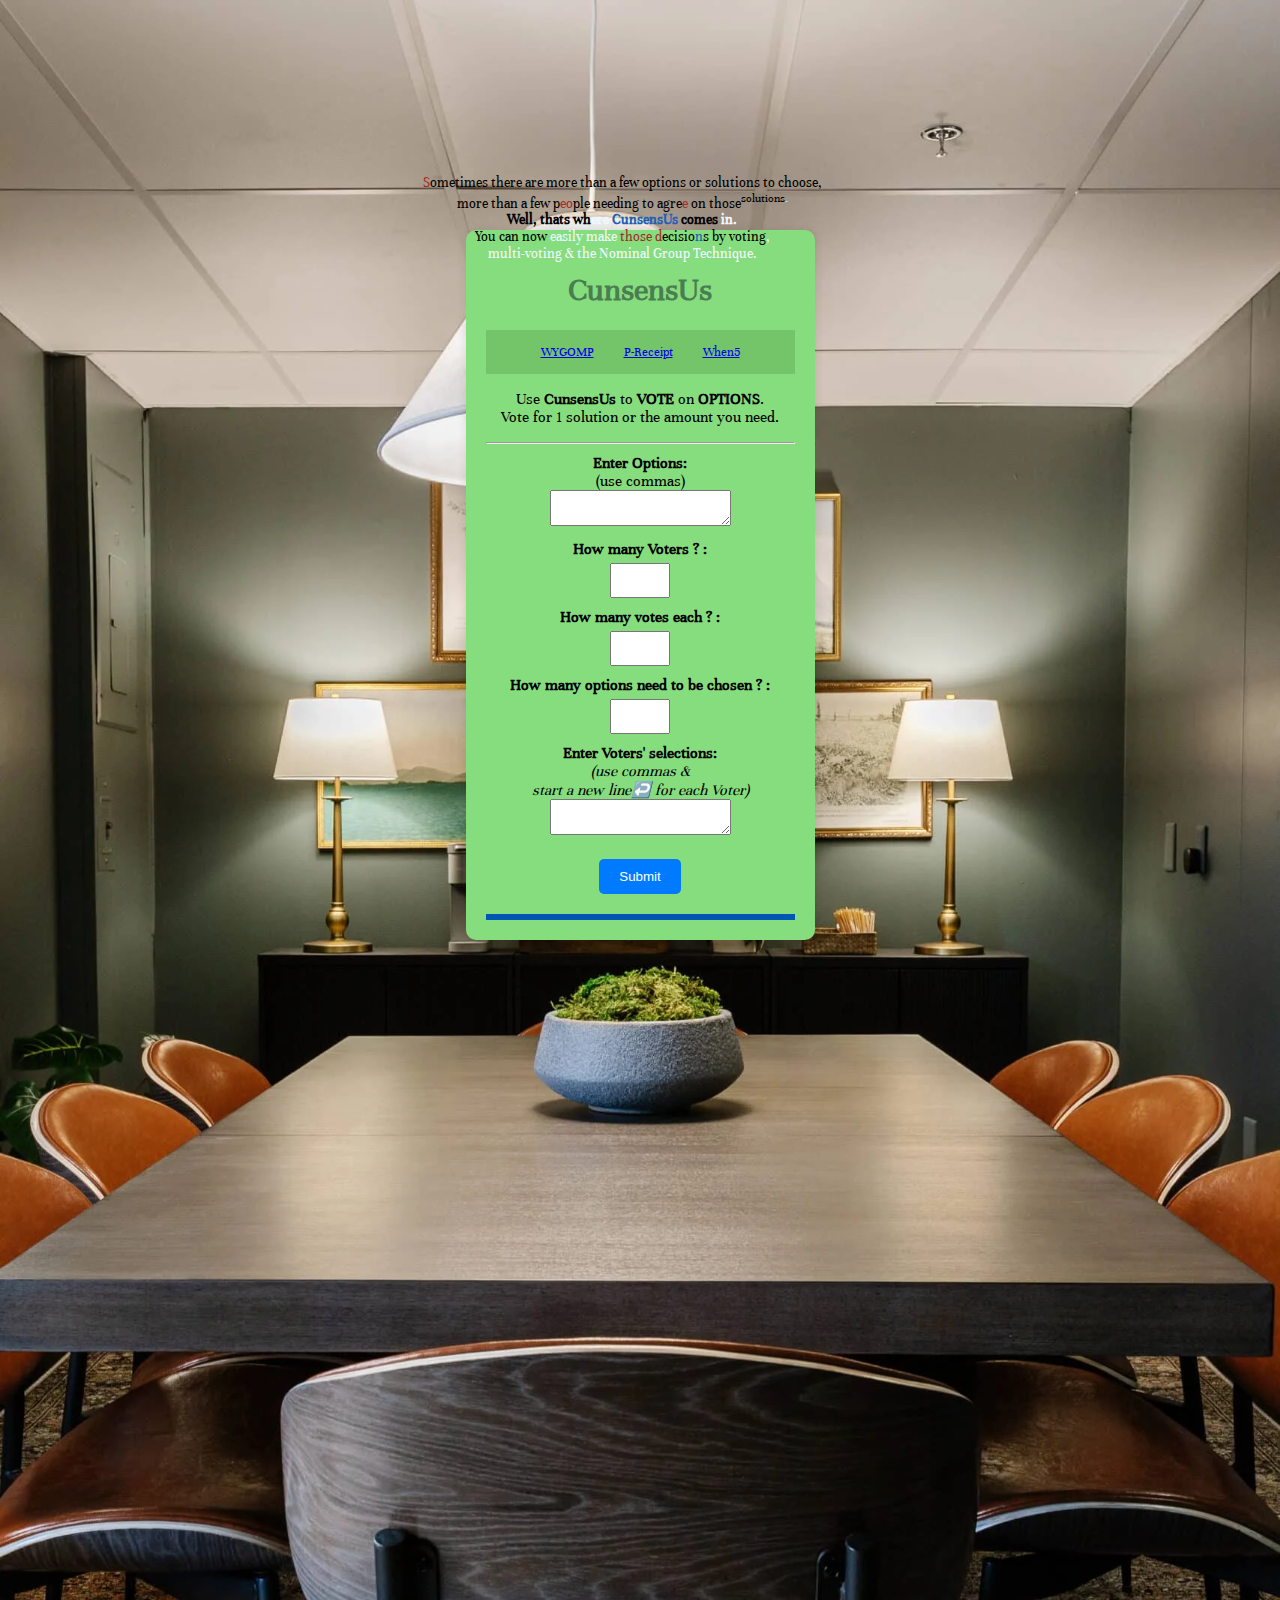
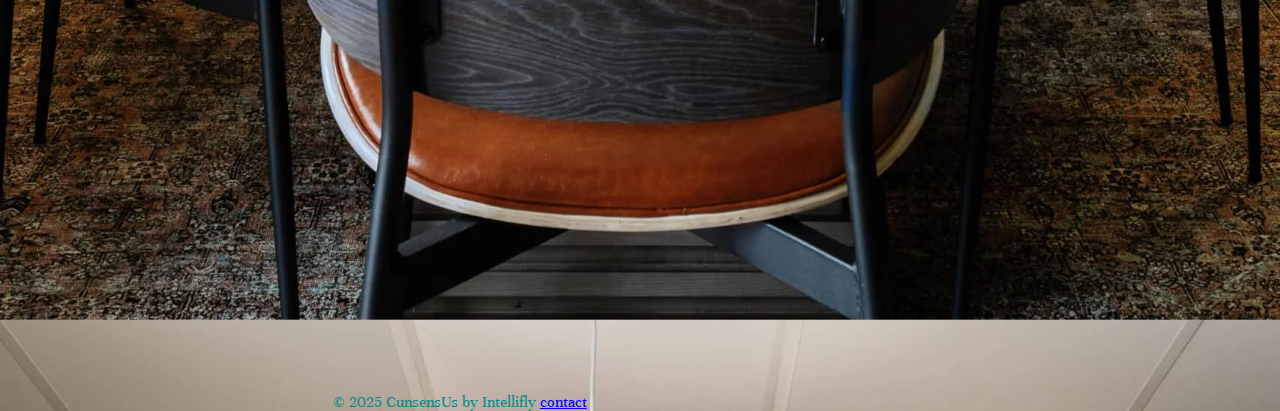
<file: index.html>
<!DOCTYPE html>
<html lang="en">
<head>
    <meta charset="UTF-8">
    <meta name="viewport" content="width=device-width, initial-scale=1.0">
    <title>CunsensUs</title>
    <link rel="stylesheet" href="cunsensus.css">
    <link rel="manifest" href="manifest.json">
    <link rel="icon" type="image/jpg" href="images/consensus.jpg">
    <link rel="service-worker" href="service-worker.js">
</head>
<body>    
    <div class="container">
        <h1 style="color: rgb(74, 126, 81);">CunsensUs</h1>
        <nav class="navbar">
            <ul>
                <li><a href="wygomp.html" target="_blank" title="link to WYGOMP⛽">WYGOMP</a></li>
                <li><a href="p-receipt.html" target="_blank" title="link to P-Receipt🧾">P-Receipt</a></li>
                <li><a href="whenfive.html" target="_blank" title="link to When5🎲">When5</a></li>
            <ul>
        </nav>
      
        <article class="horizontal-text"><span style="color: brown;">S</span>ometimes there are more than a few options or solutions to choose, <span style="color: aliceblue;"><br></span>more than a few <span style="color: aliceblue;"></span> p<span style="color: brown;">eo</span>ple needing to agre<span style="color: brown;">e</span> on those<sup>solutions<span style="color: aliceblue;">.</span></sup><br><b>Well, thats wh<span style="color: aliceblue;">ere</span><span style="color: rgb(29, 96, 184);"> CunsensUs</span> comes <span style="color: aliceblue;">in.</span></b><br>You can now <span style="color: aliceblue;">easily make</span> <span style="color: brown;">those d</span>ecisio<span style="color:rgb(29, 96, 184);">n</span>s <span style="color: brown;"></span> by <span style="color: aliceblue;"> <span style="color: black;">voting</span>,<br> multi-voting & the Nominal Group Technique.
        </article>
      
        <p>Use <b>CunsensUs</b> to <b>VOTE</b> on <b>OPTIONS</b>.<br>Vote for 1 solution or the amount you need.</p>
        <hr>
        <form id="votingForm">
            <label for="options"><b>Enter Options:</b><br>(use commas)</label>
            <textarea type="text" id="options" name="options" required></textarea>
            <br>
            <label for="numVoters"><b>How many Voters ? :</b></label>
            <input type="number" id="numVoters" name="numVoters" min="1" required>
            <br>
            <label for="votesPerVoter"><b>How many votes each ? :</b></label>
            <input type="number" id="votesPerVoter" name="votesPerVoter" min="1" required>
            <br>
            <label for="preferredOptions"><b>How many options need to be chosen ? :</b></label>
            <input type="number" id="preferredOptions" name="preferredOptions" min="1" required>
            <br>
            <label for="voterSelections"><b>Enter Voters' selections:</b><br><i>(use commas &<br>start a new line↩️ for each Voter)</i></label>
            <textarea id="voterSelections" name="voterSelections" required></textarea>
            <br>
            <button type="submit">Submit</button>
        </form>
        <div id="results"></div>
    </div>
    <div><footer style="color: rgb(6, 138, 138);">
        &copy; 2025 CunsensUs by Intellifly <a style="color:blue" href="mailto:techniquecole7@gmail.com" target="_blank ">contact</a>
    </footer>
    </div>
    <script src="cunsensus.js">
        if ('serviceWorker' in navigator) {
            window.addEventListener('load', function() {
                navigator.serviceWorker.register('/service-worker.js').then(function(registration) {
                    console.log('ServiceWorker registration successful with scope: ', registration.scope);
                }, function(error) {
                    console.log('ServiceWorker registration failed: ', error);
                });
            });
        }
    </script>
</body>
</html>
</file>
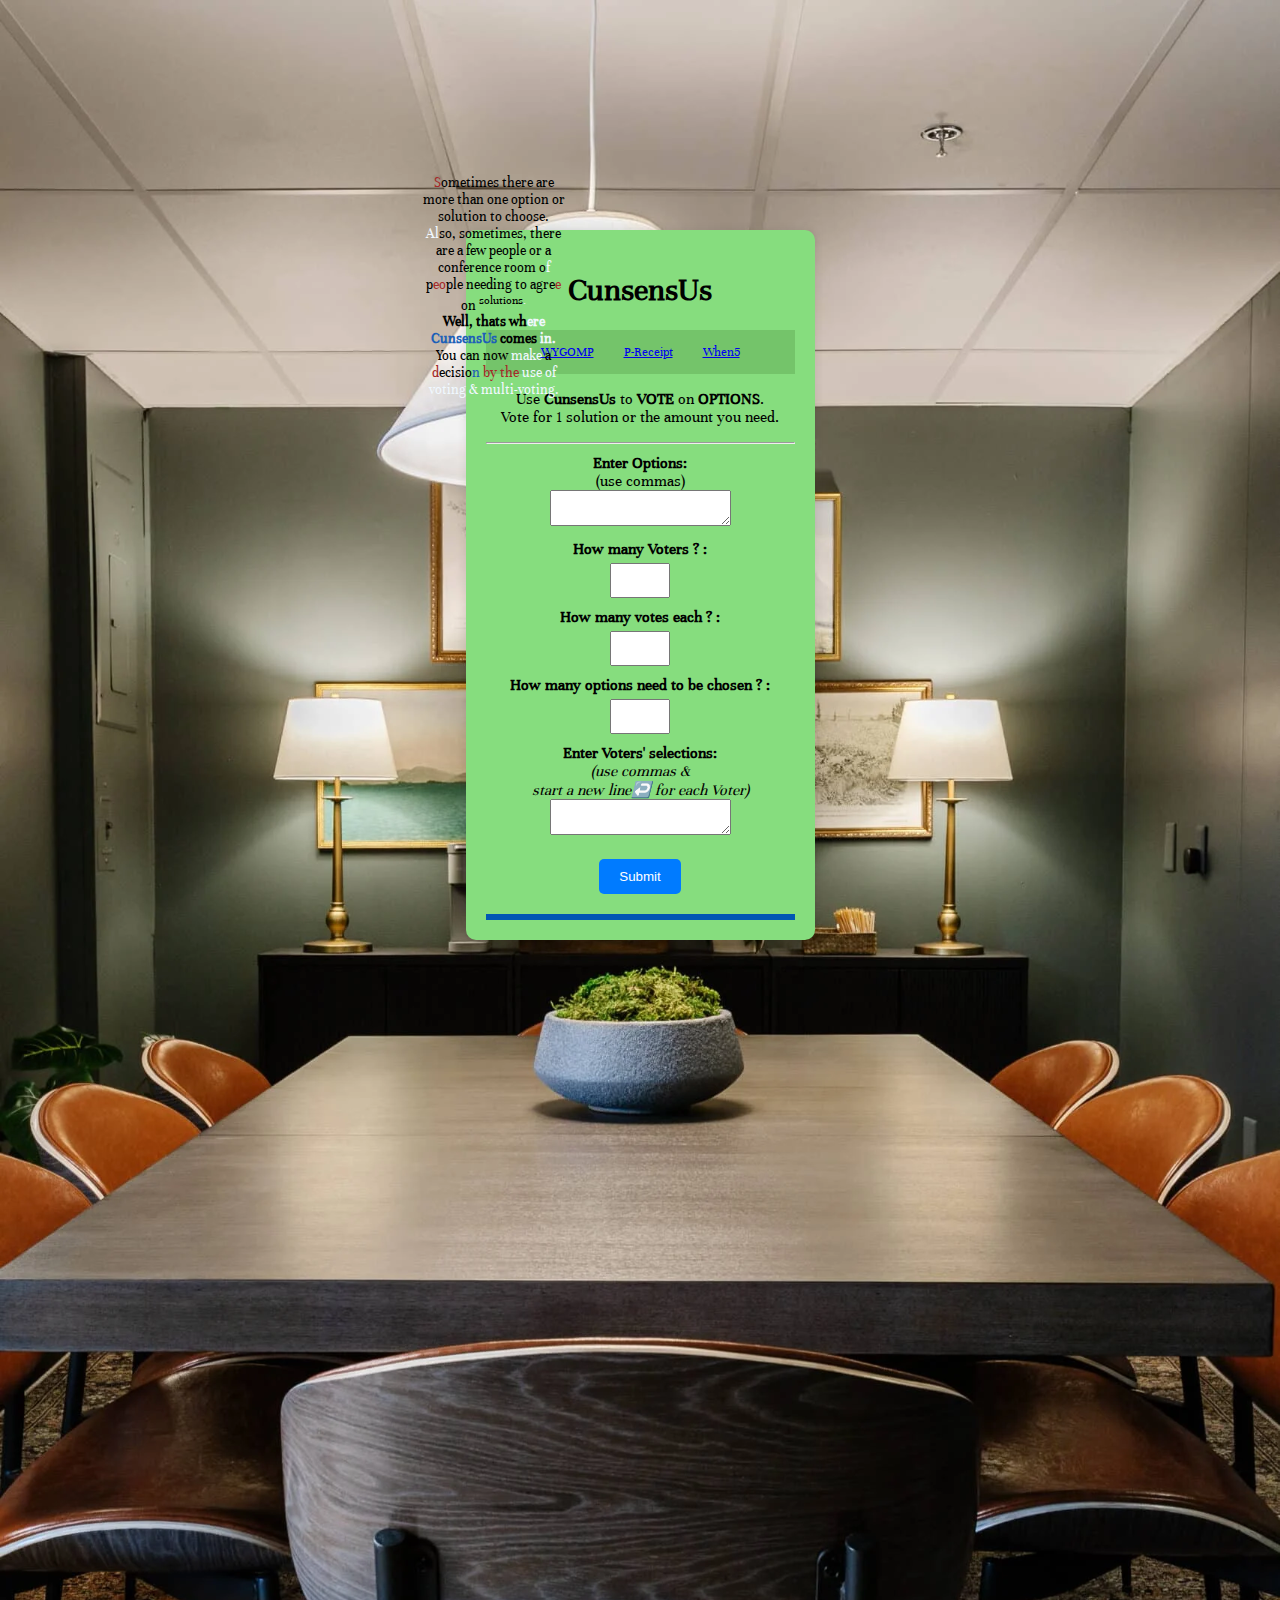
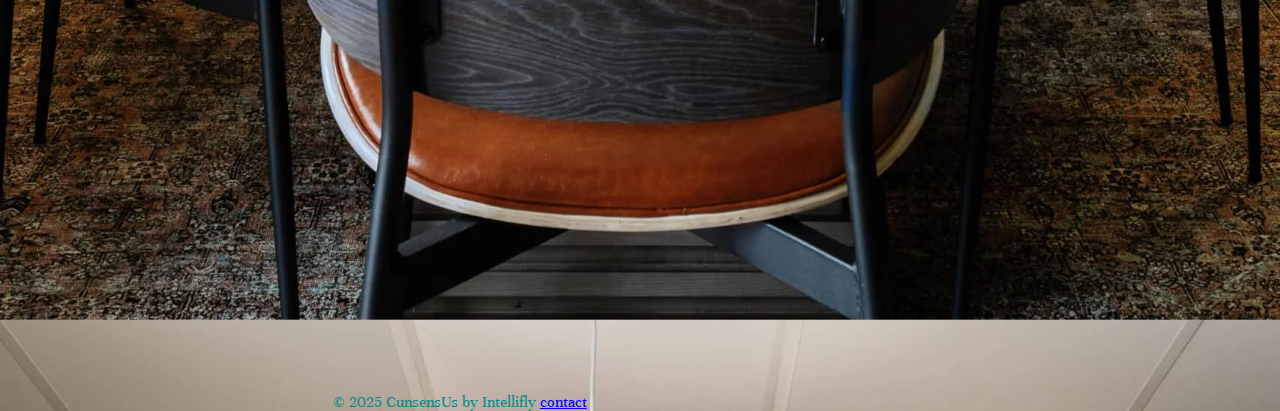
<file: cunsensus.html>
<!DOCTYPE html>
<html lang="en">
<head>
    <meta charset="UTF-8">
    <meta name="viewport" content="width=device-width, initial-scale=1.0">
    <title>CunsensUs</title>
    <link rel="stylesheet" href="cunsensus.css">
    <link rel="manifest" href="manifest.json">
    <link rel="icon" type="image/jpg" href="images/consensus.jpg">
</head>
<body>    
    <div class="container">
        <h1>CunsensUs</h1>
        <nav class="navbar">
            <ul>
                <li><a href="wygomp.html" target="_blank" title="link to WYGOMP⛽">WYGOMP</a></li>
                <li><a href="p-receipt.html" target="_blank" title="link to P-Receipt🧾">P-Receipt</a></li>
                <li><a href="whenfive.html" target="_blank" title="link to When5🎲">When5</a></li>
            <ul>
        </nav>
    <main>  
        <article><span style="color: brown;">S</span>ometimes there are<br> more than one option or<br>solution to choose.<br> <span style="color: aliceblue;">Al</span>so, sometimes, there<br> are a few people or a<br> conference room o<span style="color: aliceblue;">f</span><br> p<span style="color: brown;">eo</span>ple needing to agre<span style="color: brown;">e</span><br> on <sup>solutions<span style="color: aliceblue;">.</span></sup><br><b>Well, thats wh<span style="color: aliceblue;">ere</span><br><span style="color: rgb(29, 96, 184);">CunsensUs</span> comes <span style="color: aliceblue;">in.</span></b><br>You can now <span style="color: aliceblue;">make</span> a<br><span style="color: brown;">d</span>ecisio<span style="color:rgb(29, 96, 184);">n</span> <span style="color: brown;">by the</span> <span style="color: aliceblue;">use of<br>voting & multi-voting.
        </article>
    </main>  
        <p>Use <b>CunsensUs</b> to <b>VOTE</b> on <b>OPTIONS</b>.<br>Vote for 1 solution or the amount you need.</p>
        <hr>
        <form id="votingForm">
            <label for="options"><b>Enter Options:</b><br>(use commas)</label>
            <textarea type="text" id="options" name="options" required></textarea>
            <br>
            <label for="numVoters"><b>How many Voters ? :</b></label>
            <input type="number" id="numVoters" name="numVoters" min="1" required>
            <br>
            <label for="votesPerVoter"><b>How many votes each ? :</b></label>
            <input type="number" id="votesPerVoter" name="votesPerVoter" min="1" required>
            <br>
            <label for="preferredOptions"><b>How many options need to be chosen ? :</b></label>
            <input type="number" id="preferredOptions" name="preferredOptions" min="1" required>
            <br>
            <label for="voterSelections"><b>Enter Voters' selections:</b><br><i>(use commas &<br>start a new line↩️ for each Voter)</i></label>
            <textarea id="voterSelections" name="voterSelections" required></textarea>
            <br>
            <button type="submit">Submit</button>
        </form>
        <div id="results"></div>
    </div>
    <div><footer style="color: rgb(6, 138, 138);">
        &copy; 2025 CunsensUs by Intellifly <a style="color:blue" href="https://mailto:techniquecole7@gmail.com" target="_blank ">contact</a>
    </footer>
    </div>
    <script src="cunsensus.js">
        if ('serviceWorker' in navigator) {
            window.addEventListener('load', function() {
                navigator.serviceWorker.register('/service-worker.js').then(function(registration) {
                    console.log('ServiceWorker registration successful with scope: ', registration.scope);
                }, function(error) {
                    console.log('ServiceWorker registration failed: ', error);
                });
            });
        }
    </script>
</body>
</html>
</file>
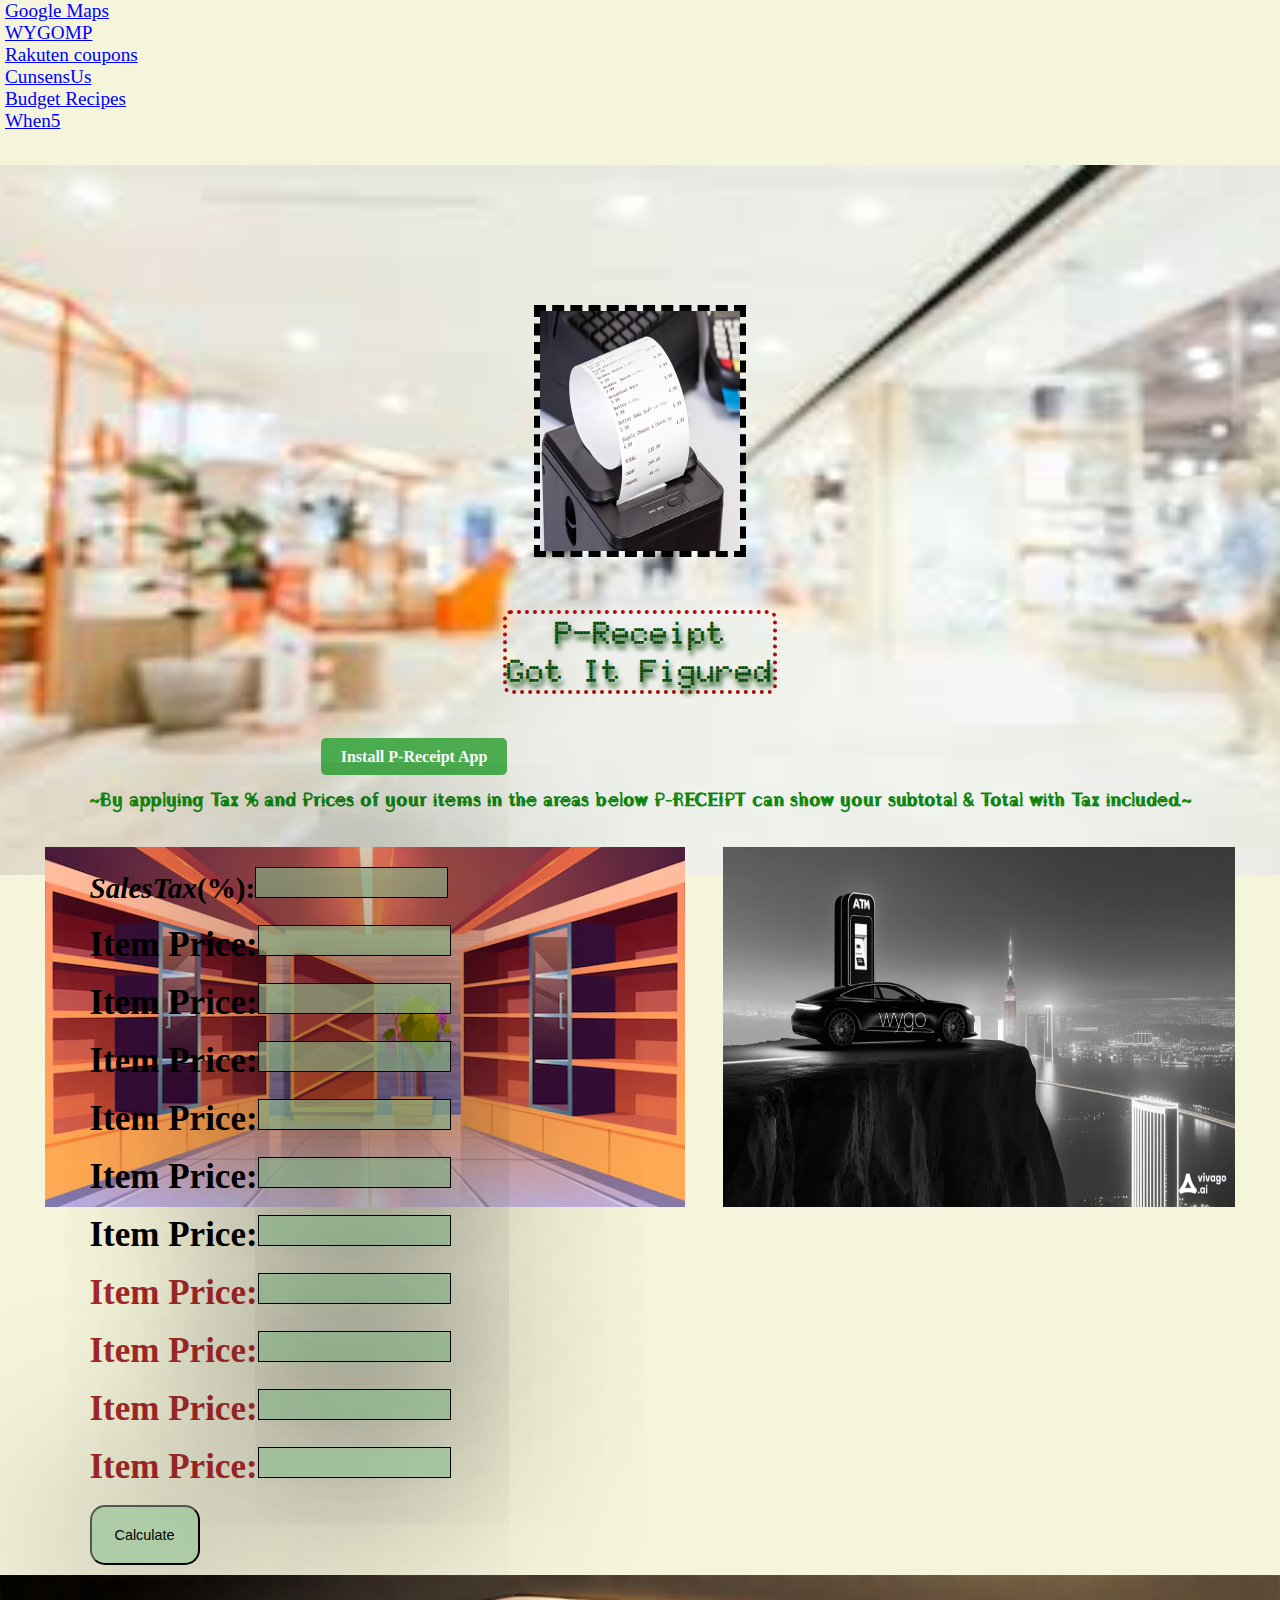
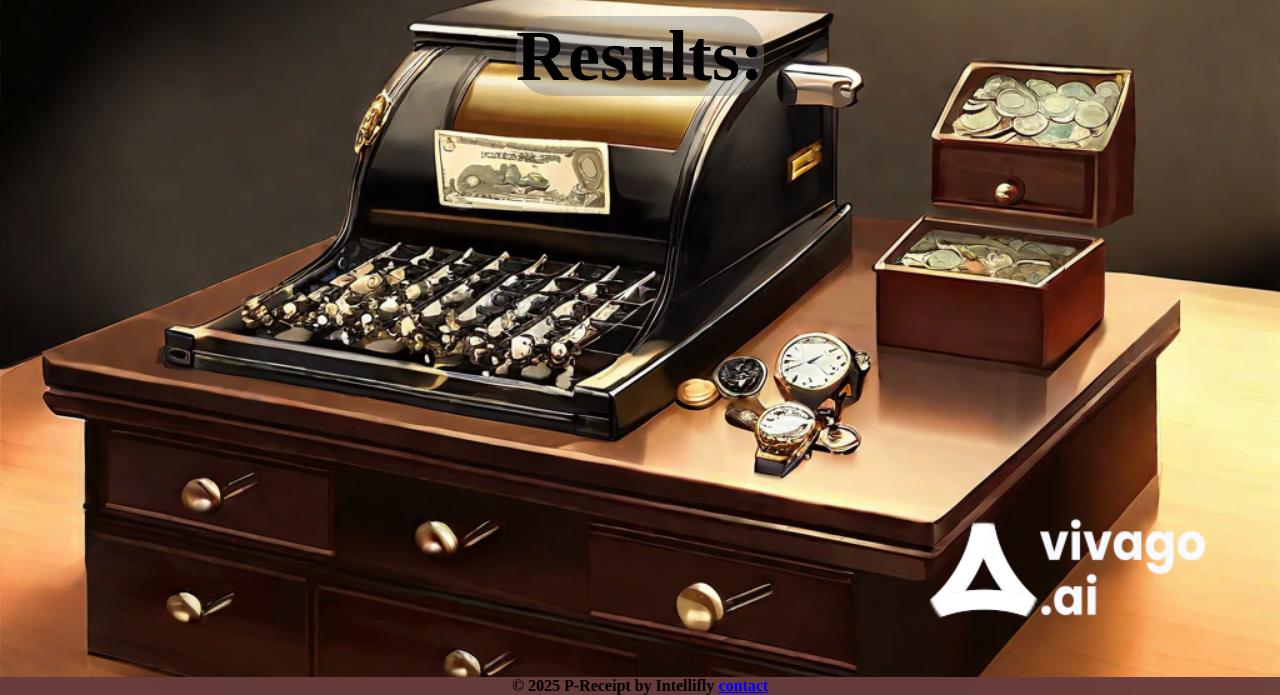
<file: p-receipt.html>
<!DOCTYPE html>
<html lang="en">
<head>
    <meta name="viewport" content="width=device-width, initial-scale=1.0">
    <meta X-UA-Compatible content="ie=edge">
    <meta name="description" content="P-Receipt allows people to see exact cost and subtotal before their transaction.">
    <meta name="keywords" content="obligation, desperate, cost, expense, money, budget, sufficiency, thrifty, awareness">
    <meta name="author" content="Intellifly & GitHub Co-pilot">
    <link rel="icon" type="image/png" href="images/priceyfav.png">
    <link rel="stylesheet" href="p-receipt.css">
    <link rel="manifest" href="manifest.json">
    <link rel="service-worker" href="service-worker.js">
    <title>P-Receipt</title>
    <span><a href="https://google.com/maps" target="_blank"  style="margin-left: 5px; font-size: 1.2em; color:blue">Google Maps</a></span>
    <span><a href="wygomp.html" target="_blank"  style="margin-left: 5px;font-size:1.2em; color:blue">WYGOMP</a></span>
    <span><a href="https://www.rakuten.com" target="_blank" style="margin-left: 5px; font-size: 1.2em; color:blue">Rakuten coupons</a></span>
    <span><a href="cunsensus.html" target="_blank" style="margin-left: 5px; font-size: 1.2em; color:blue">CunsensUs</a></span>
    <span><a href="https://urls.grow.me/rb2xoN7Ne" target="_blank" style="margin-left: 5px; font-size: 1.2em; color:blue">Budget Recipes</a></span>
    <span><a href="whenfive.html" target="_blank" style="margin-left: 5px; font-size: 1.2em; color:blue">When5</a></span>
    <a href="wygomp.html" target="_blank">
        <img src="images/wygofav.jpg" id="img2" title="link to WYGOMP" height="20px"></a>
        <img src="images/img3.avif" id="img3">
    <style>    
        html, body {
            height: 255%;
            margin: 0;
            display: flex;
            flex-direction: column;
            background-attachment: scroll;
            background-position: bottom;
        }
        body {
            background-color: beige;
            display: flex;
            flex-direction: column;
            justify-content: center;
            align-items: bottom ; 
            
            
            
        }
        .content {
            flex: 1;
            display: flex;
            flex-direction: column;
            justify-content: center;
            align-items: center;
        }
        input[type="text"] {
            border: .2px solid black;
            padding: 7px;
            text-align:center
        }
        label {
            font-size: 35px;
            position: relative;
            
        }
        .results-container {
            text-align: center;
            margin-top: 50px;
            font-size: 100px;
            display: flex;
            flex-direction: column;
            justify-content: center;
            align-items: center;
        }
        .raised-image {
            float: right;
            width: 510px;
            height: auto;
            margin-top: -5px;
        }
        footer {
            background-color: rgba(104, 60, 60, 0.966);
            height: auto;
            text-align: center;
            padding: -25px;
        }
        
    </style>
</head>       
<body>
    <div class="content">
        <img src="images/store.jpeg" id="img4" position="top" width="1349px">    
        <img id="img1" src="images/receipt.jpg" width="90">
        <h1><p id="slogan" style="color: rgb(6, 73, 6); text-align: center;"><b>P-Receipt<br> Got It Figured<b></p></h1>    
        <form onsubmit="calculateTotalTransaction(); return false;">
        <a href="https://play.google.com/store/apps/details?id=com.preceipt.p_receipt" target="_blank" class="install-button">
            Install P-Receipt App
        </a>     
        <h3>~By applying Tax % and Prices of your items in the areas below P-RECEIPT can show your subtotal & Total with Tax included.~</h3>
    
    <br>
    <br>
            <label for="salestax"><small><i>SalesTax</i>(%)<span>:</small><span/></label>
            <input type="text" id="sales_tax" name="sales_tax">
            <br><br>
            <label for="item1">Item Price:</label>
            <input type="text" id="item1" name="item1">
            <br><br>
            <label for="item2">Item Price:</label>
            <input type="text" id="item2" name="item2">
            <br><br>
            <label for="item3">Item Price:</label>
            <input type="text" id="item3" name="item3">
            <br><br>
            <label for="item4">Item Price:</label>
            <input type="text" id="item4" name="item4">
            <br><br>
            <label for="item5">Item Price:</label>
            <input type="text" id="item5" name="item5">
            <br><br>
            <label for="item6">Item Price:</label>
            <input type="text" id="item6" name="item6">
            <br><br>
            <label for="item7" style="color: brown">Item Price:</label>
            <input type="text" id="item7" name="item7">
            <br><br>
            <label for="item8" style="color: brown">Item Price:</label>
            <input type="text" id="item8" name="item8">
            <br><br>
            <label for="item9" style="color: brown">Item Price:</label>
            <input type="text" id="item9" name="item9">
            <br><br>
            <label for="item10" style="color: brown;">Item Price:</label>
            <input type="text" id="item10" name="item10">
    
            <br><br>
            <input type="submit" value="Calculate" style="background-color: hsla(120, 25%, 65%, 0.692); border-radius: 15px; font-size: .9em; padding: 20px 10px; width: 110px;">
        </form>
        <div class="results-container" style="font-size: 50px;;font-size: 3em; color: rgb(65, 137, 179);">
            <h2><mark style="background-color: rgba(128, 128, 128, 0.418); border-radius: 35px;">Results:</h2>
            <p id="total_transaction"></p>
            <p id="sub_total"></p>    
        </div>
    </div>
    <footer>
        &copy; 2025 P-Receipt by Intellifly <a style="color:blue" href="mailto:techniquecole7@gmail.com" target="_blank ">contact</a>
    </footer> 
    <script src="p-receipt.js">
        if ('serviceWorker' in navigator) {
            window.addEventListener('load', function() {
                navigator.serviceWorker.register('/service-worker.js').then(function(registration) {
                    console.log('ServiceWorker registration successful with scope: ', registration.scope);
                }, function(error) {
                    console.log('ServiceWorker registration failed: ', error);
                });
            });
        }
    </script>
</body>
</html>
</file>
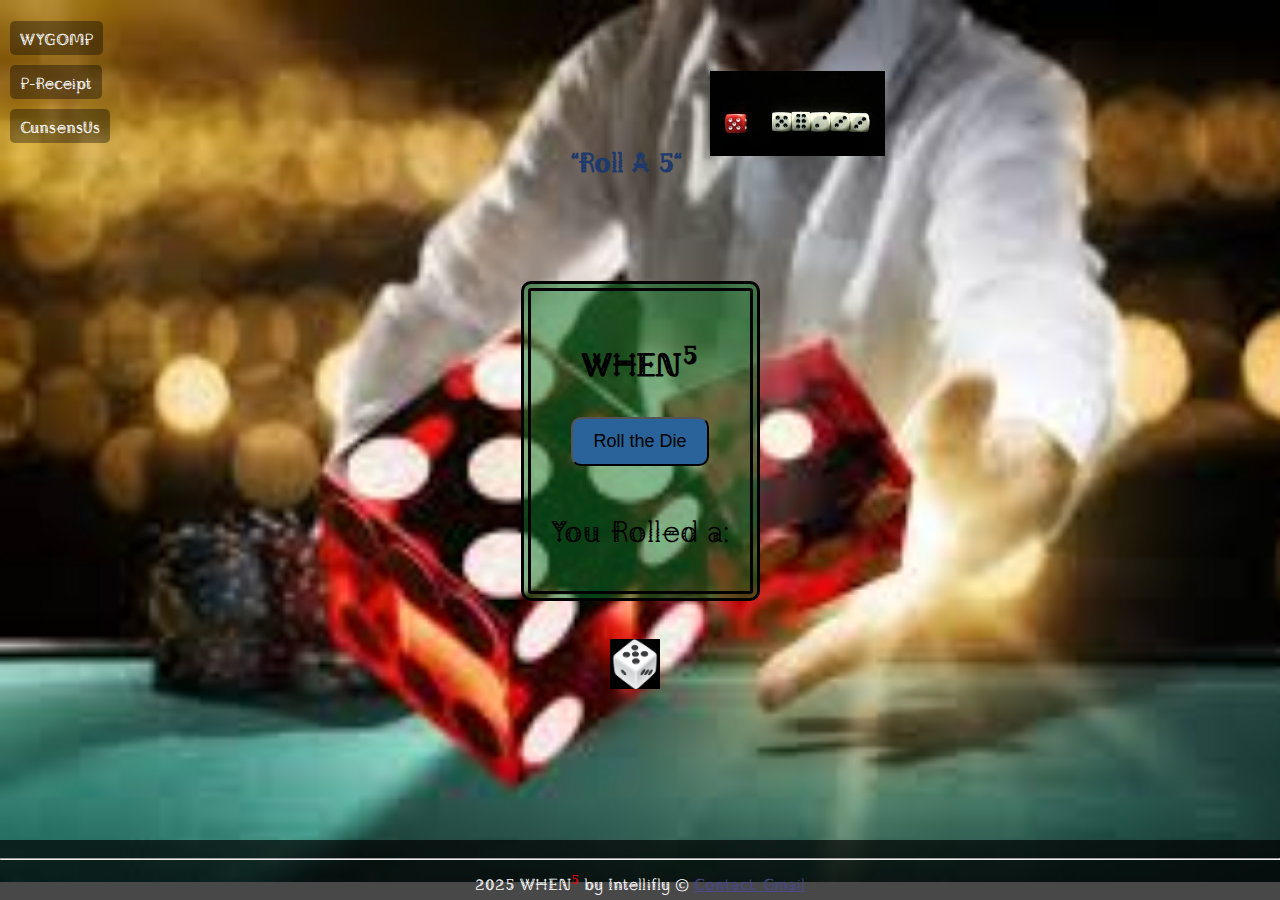
<file: whenfive.html>
<!DOCTYPE html>
<html lang="en">
<head>
    <meta charset="UTF-8">
    <meta name="viewport" content="width=device-width, initial-scale=1.0">
    <title>high5</title>
    <link rel="stylesheet" href="whenfive.css">
    <link rel="manifest" href="manifest.json">
    <link rel="icon" type="images/jpg" href="images/high53.jpg">
    <link rel="service-worker" href="service-worker.js">
</head>
<div><img id="img3"src="images/high53.jpg"></div>
<div><img id="img4"src="images/high54.jpg"></div>
<body>
    <nav>
        <ul>
            <li><a href="wygomp.html" target="_blank">WYGOMP</a></li>
            <li><a href="p-receipt.html" target="_blank">P-Receipt</a></li>
            <li><a href="cunsensus.html" target="_blank">CunsensUs</a></li>
        </ul>
    </nav>
    <header>
        <div>
        <h1 id="roll" style="font-size: 170%; color:rgb(30, 57, 107);"><b>"Roll A 5"</b></h1>
        </div>
    </header>
    
    <div class="container">
        <h1>WHEN<sup>5</sup></h1>
        <button id="rollButton">Roll the Die</button>
        <div id="resultDisplay">You Rolled a: </div>
    </div>
    <script src="whenfive.js">
        if ('serviceWorker' in navigator) {
            window.addEventListener('load', function() {
                navigator.serviceWorker.register('/service-worker.js').then(function(registration) {
                    console.log('ServiceWorker registration successful with scope: ', registration.scope);
                }, function(error) {
                    console.log('ServiceWorker registration failed: ', error);
                });
            });
        }
    </script>
</body>
   
</html>
    <footer>
        <hr>
        2025 WHEN<sup style="color: red;">5</sup> by Intellifly &copy; <a href="mailto:techniquecole7@gmail.com" target="_blank" style="color: rgb(73, 73, 136);">Contact: Gmail</a>
    </footer>
</file>
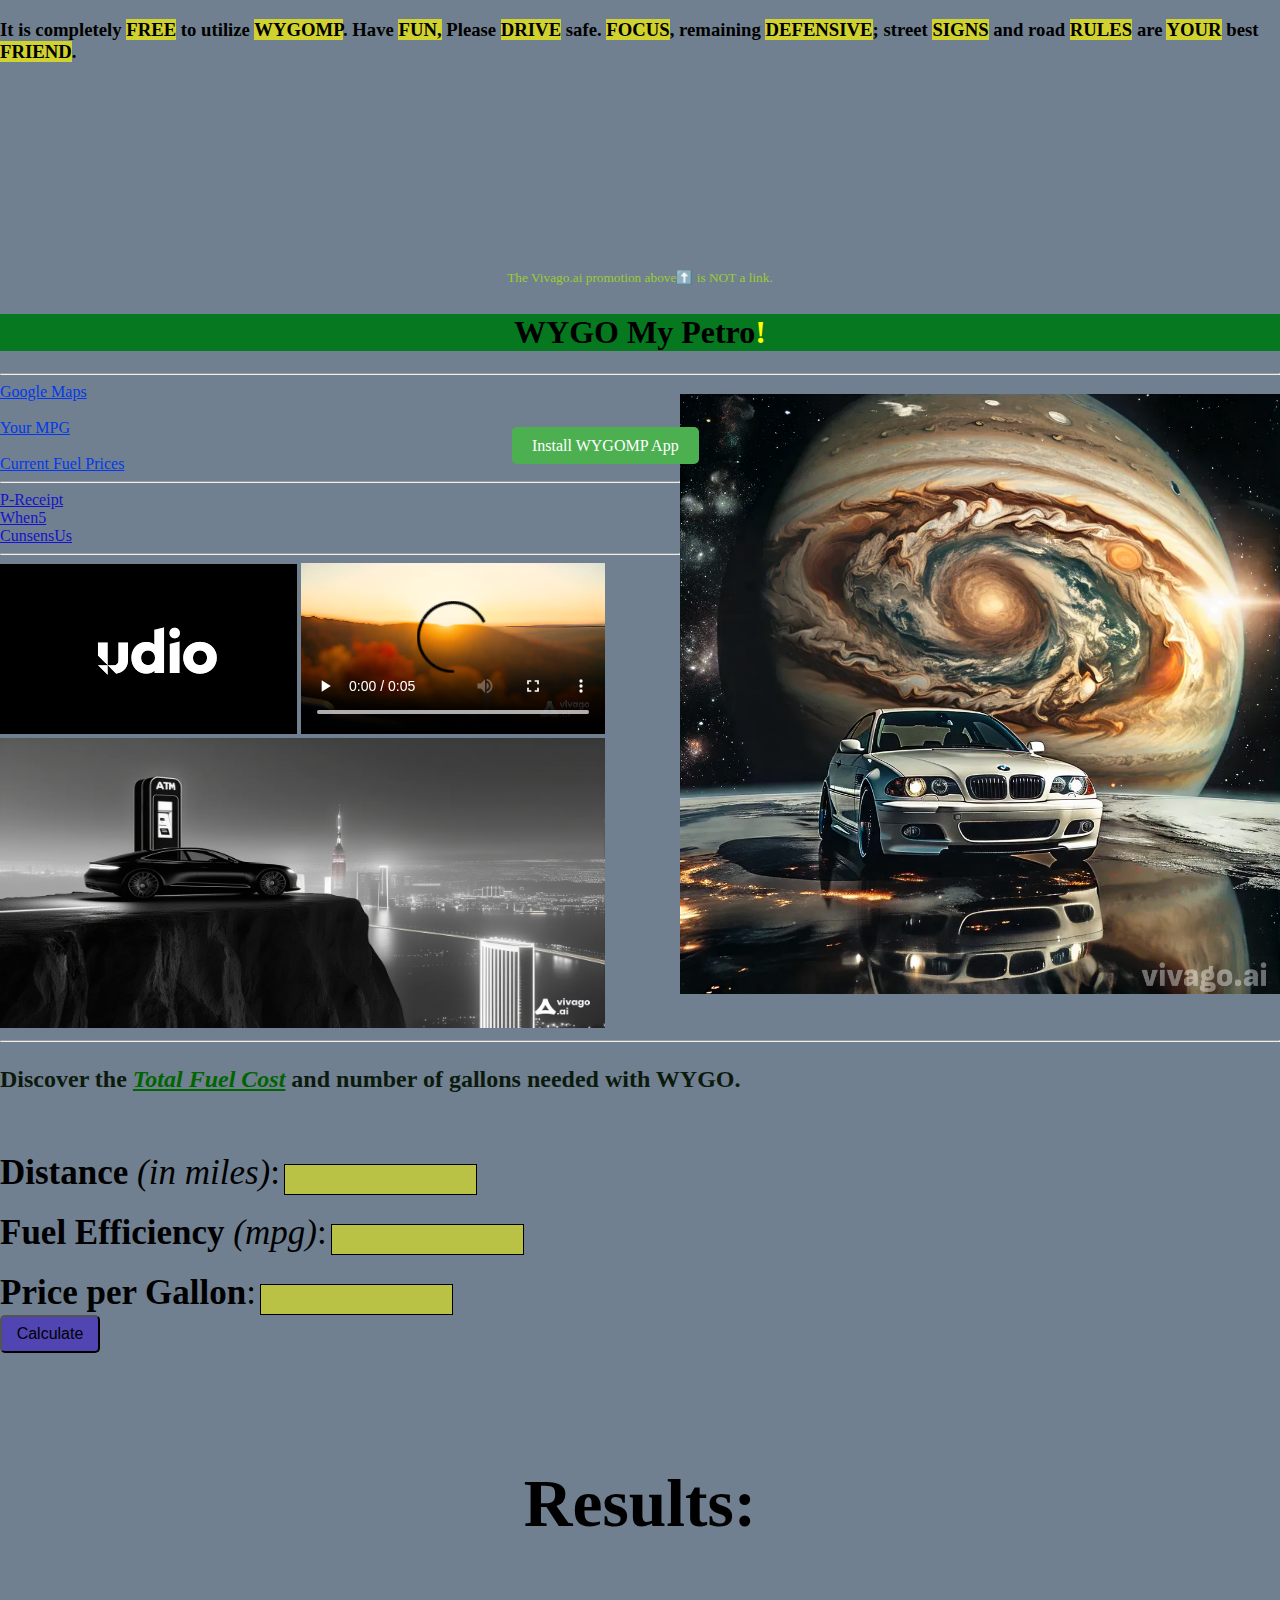
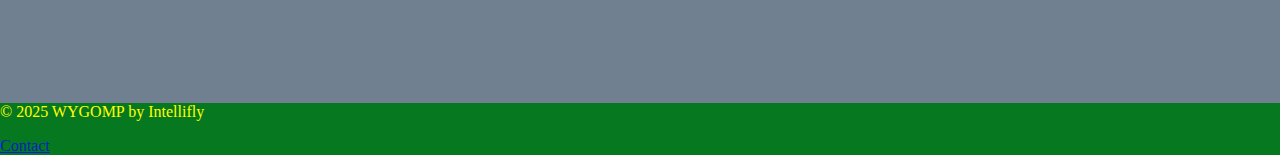
<file: wygomp.html>
<!DOCTYPE html>
<html lang="en">
<head>
    <meta name="viewport" content="width=device-width, initial-scale=1.0">
    <meta X-UA-Compatible content="ie=edge">
    <meta name="Description" content="WYGOMP(What You Got On) my petro is a free utility used to prepare owners and/or carpoolers of necessary fuel expenses">
    <meta name="keywords" content="fuel, gas, carpool, trip, travel, miles, obligation, gallon, cost, expense, money, budget, fuel efficiency, price per gallon"> 
    <meta name="author" content="Intellifly & GitHub Co-pilot">
    <link rel="icon" type="image/png" href="images/wygo.png">
    <link rel="manifest" href="manifest.json">
    <link rel="service-worker" href="service-worker.js">
    <title>WYGOMP</title>
    <style>
        html, body {
            height: 25%;
            margin: 0;
            display: flex;
            flex-direction: column;   
        }
        body {
            background-color: slategrey;
            flex: 1;
        }
        .content {
            flex: 1;
        }
        input[type="text"] {
            border: .02px solid black;
            padding: 7px;
        }
        label {
            font-size: 35px;
        }
        .install-button {
            background-color: #4CAF50;
            color: white;
            padding: 10px 20px;
            text-decoration: none;
            border-radius: 5px;
            font-size: 16px;
            margin-left: 40%;

        }
        .results-container {
            text-align: center;
            margin-top: 20px;
            font-size: 45px;
            font-weight: 2em;
            overflow: auto;    
        }
        .button:hover{
            animation-name: glow;
            animation-duration: 5s;
        }
        @keyframes glow{
            50%{background-color: rgb(3, 154, 241);}
        }
        .raised-image {
            float: right;
            width: 600px;
            height: 600px;
            margin-top: -61px;
        }
        #header{
            text-align: center;
        }
        .iframe-overlay {
            position: absolute;
            top: 0;
            left: 0;
            width: 100%;
            height: 100%;
            background: transparent;
            z-index: 1;
        
            
        }
        footer {
            background-color: rgba(2, 119, 27, 0.966);
            height: 52px;
            text-align: left;
        }
    </style>
</head>
<body>
    <div class="content">
        <h3><p>It is completely <mark style="background-color:hwb(59 0% 0% / 0.671)">FREE</mark> to utilize <mark style="background-color:hwb(59 0% 0% / 0.671)">WYGOMP</mark>. Have <mark style="background-color:hwb(59 0% 0% / 0.671)">FUN,</mark> Please <mark style="background-color:hwb(59 0% 0% / 0.671)">DRIVE</mark> safe. <mark style="background-color:hwb(59 0% 0% / 0.671)">FOCUS</mark>, remaining <mark style="background-color:hwb(59 0% 0% / 0.671)">DEFENSIVE</mark>; street <mark style="background-color:hwb(59 0% 0% / 0.671)">SIGNS</mark> and road <mark style="background-color:hwb(59 0% 0% / 0.671)">RULES</mark> are <mark style="background-color:hwb(59 0% 0% / 0.671)">YOUR</mark> best <mark style="background-color:hwb(59 0% 0% / 0.671)">FRIEND</mark>.</p></h3>
        <div style="position: relative;">
            <iframe id="vivagoIframe" scrolling="no" src="https://vivago.ai/home" width="100%" height="185" style="border: 0;"></iframe>
            <div class="iframe-overlay"></div>
        </div>
        <p style="text-align: center; margin-top: 0; color: yellowgreen;"><sup>The Vivago.ai promotion above⬆️ is NOT a link.</sup></p>
        <h1 id="header" style="background-color: rgba(2, 119, 27, 0.966); height: auto;">WYGO My Petro<span style="color: yellow">!</span></h1>
        <hr>
        <a style="color: rgb(3, 57, 235);" href="https://maps.google.com" target= blank title="Discover how many miles you are traveling">Google Maps</a>
        <br>
        <br>
        <a style="color: rgb(3, 57, 235);" href="https://www.fueleconomy.gov/feg/findacar.shtml" target= blank title="See your car's miles per gallon ">Your MPG</a>
        <br>
        <a href="https://play.google.com/store/apps/details?id=com.wygomp" target="_blank" class="install-button">
            Install WYGOMP App
        </a>
        <a href="https://www.vivago.ai/home" target="_blank" title="Link to Vivago">
        <img src="images/bmwjupiter.png" class="raised-image" alt="A white BMW in outer space with Jupiter in the backgroung">
        </a>
        
        <br>
        <a style="color: rgb(3, 57, 235);" href="https://gasprices.aaa.com/state-gas-price-averages/" target="_blank" title="Shows current fuel prices by state">Current Fuel Prices</a>
        <br>
        <hr>
        <a  style="color: rgb(21, 18, 204)"; href="p-receipt.html" target="_blank">P-Receipt</a><br>
        <a  style="color: rgb(21, 18, 204)"; href="whenfive.html" target="_blank">When5</a><br>
        <a  style="color: rgb(21, 18, 204)"; href="cunsensus.html" target="_blank">CunsensUs</a><br>
        <hr>
        <a href="https://www.udio.com" target="_blank"> 
            <img src="images/udio2.png" title="Link to Udio" alt="A white BMW parked in outer space with Jupiter as the back drop."></a>
            <video controls autoplay src="videos/awtumn.mp4" title="Enlarge for best results. Designed in Vivago" width="304" alt="A sombering distant view of a vast orange and amber landscape on an Autumn morning.">
                

            </video>
            <a href="https://www.vivago.ai/home" target="_blank" title="Link to Vivago">
            <img id="pic" src="images/wygo.png" height="290" width= "605">
            </a>
        <hr>
        <h2><p style="color:rgb(12, 26, 14);"><b>Discover the <span style="color:darkgreen"><u><i>Total Fuel Cost</i></u></span> and number of gallons needed with WYGO.</b></p></h2>
        <form onsubmit="calculateTripCost(); return false;">
            <br>
            <br>
            <label for="distance"><b>Distance</b> <i>(in miles)</i>:</label>
            <input style="background-color: rgba(255, 255, 0, 0.521)" type="text" name="distance" value="" id="distance">
            <br>
            <br>
            <label for="fuel_efficiency"><b>Fuel Efficiency</b> <i>(mpg)</i>:</label>
            <input style="background-color: rgba(255, 255, 0, 0.521)" type="text" name="fuel_efficiency"  value="" id="fuel_efficiency">
            <br>
            <br>
           
            <label for="price_per_gallon"><b>Price per Gallon</b>:</label>
            <input style="background-color: rgba(255, 255, 0, 0.521)" type="text" name="price_per_gallon" value="" id="price_per_gallon">
            <br>
            <input class="button" style="background-color: rgba(73, 52, 189, 0.774); border-radius: 5px; font-size: 1em; padding: 8px 10px; width: 100px;" type="submit" value="Calculate">
        </form>
        <br>
        <br>
        
        <div class="results-container">
            <h2>Results:</h2>
            <p id="gallons_needed"></p>
            <p id="total_cost"></p>
        
            <br>
        
               
        </div>
       
        <br>
            
        <br>    
    <footer>    
        <p style="color: yellow;">&copy; 2025 WYGOMP by Intellifly</p>
        <a href="mailto:techniquecole7@gmail.com" style="color:rgba(0, 0, 255, 0.76);" target=_blank title="Contact me through this Email">Contact</a>   
    </footer>   
    <script src="wygomp.js">
        if ('serviceWorker' in navigator) {
            window.addEventListener('load', function() {
                navigator.serviceWorker.register('/service-worker.js').then(function(registration) {
                    console.log('ServiceWorker registration successful with scope: ', registration.scope);
                }, function(error) {
                    console.log('ServiceWorker registration failed: ', error);
                });
            });
        }
    </script>
    </div>
</body>

</html>
</file>
<file: cunsensus.css>
body {
    font-family: Unna-Regular;
    background-image: url(images/consensus2.webp);
    background-size: 100%;
    display: flex;
    justify-content: center;
    align-items: center;
    height: 130vh;
    margin: 0;
}
.navbar ul{
    list-style-type: none;
    background-color: rgba(97, 170, 87, 0.486);
    margin-top: 0px;
    overflow: hidden;

}
.navbar a{
    display: block;
    text-align: center;
    padding: 15px;
    font-size: small;
}
.navbar li{
    float: left;
}
.navbar a:hover{
    font-weight: bolder;
}

.container {
    text-align: center;
    position: absolute;
    background-color: rgb(134, 221, 126);
    padding: 20px;
    border-radius: 10px;
    box-shadow: 0 0 10px rgba(0, 0, 0, 0.1);
}
@font-face{
    src: url(fonts/Unna-Regular.ttf);
    font-family: Unna-Regular;
}
@font-face{
    src: url(fonts/Unna-Bold.ttf);
    font-family: Unna-Bold;
}
form {
    margin-bottom: 20px;
}

label {
    display: block;
    margin-top: 10px;
}
article{
    float: inline-start;
    position: absolute;
    margin-left: -18%;
    margin-top: -62%;
    font-family: Unna-Regular;
    font-size: .9em;
}
.horizontal-text {
    white-space: nowrap;
    overflow-x: auto;
    display: block;
}
input {
    padding: 8px;
    margin-top: 5px;
    width:40px
}
button {
    padding: 10px 20px;
    margin-top: 20px;
    background-color: #007BFF;
    color: white;
    border: none;
    border-radius: 5px;
    cursor: pointer;
}

button:hover {
    background-color: #0056b3;
}

#results {
    margin-top: 15px;
    border: solid #0056b3;
}
footer{
    margin-top: 110%;
    margin-left: -24%;
    float: right;
    position: absolute;
    white-space: nowrap;
}
footer a:hover{
    font-weight: bolder;
}
</file>
<file: p-receipt.css>
.install-button {
    background-color: #4CAF50;
    color: white;
    padding: 10px 20px;
    text-decoration: none;
    border-radius: 5px;
    font-size: 16px;
    margin-left: 21%;
    position: relative;
    
}
@font-face {
        src: url(fonts/doto.ttf);
        font-family: doto;
}
@font-face {
    src: url(fonts/munyon.ttf);
    font-family: munyon;
}
h3{
    font-family: munyon;
    position: relative;
    color: rgb(13, 133, 13);
    text-align: center;
}
#slogan{
    text-shadow: 2px 5px 5px;
    font-family:doto;
    border-style: dotted;
    border-color: rgb(172, 12, 12);
    border-radius:8px;
    border-width: 4px;
}
@keyframes glow {
    50%{border:rgb(172, 12, 12)}
}
body{
    background-image: url(images/register.png);
    background-repeat: no-repeat;
    background-size: 100% auto;
    margin-left: 0;
    margin-right: 0;
    margin-top: 105%;
    height:5px;
}
#img1{
    width: 200px;
    height:240px;
    border: 6px dashed;
    animation-name: slideUp;;
    animation-duration: 1.5s;
    overflow: auto;
}    
@keyframes slideUp{
    from{transform: translateY(450px)}
}

input{
    background-color: hsla(120, 25%, 65%, 0.692);
    position:absolute;
    animation-name: glow;
    animation-duration: 7s;
    box-shadow: 0px 10px 200px;
}
@keyframes glow {
    30%{background-color:rgba(11, 170, 11, 0.527);}
}

#img2{
    position: absolute;
    right: 3.5%;
    height: 40%;
    top: 94.1%;
    width:40%;
}
#img3{
    height:10%;
    position: absolute;
    height: 40%;
    left: 3.5%;
    top: 94.1%;
    width:50%;
}
#img4{
    background-repeat: no-repeat;
    position: auto;
    height: 710px;
    margin-bottom:-570px;
    margin-top: -23%;
}
span{
    font-size: 1em;
    position: relative;
}
</file>
<file: whenfive.css>
body {
    font-family: munyon;
    background-color: #f0f0f0;
    display: flex;
    justify-content: center;
    align-items: center;
    height: 98vh;
    margin:0;
    background-image: url(images/high52.jpg);
    background-repeat: no-repeat;
    background-size: cover;
}
nav {
    position: absolute;
    top: 10px;
    left: 10px;
    
    
}

nav ul {
    list-style-type: none;
    padding: 0;
    margin: 1;
}

nav ul li {
    margin-bottom: 20px;
}
nav ul li a:hover{
    color:red;
}

nav ul li a {
    text-decoration: none;
    color: white;
    background-color: rgba(0, 0, 0, 0.363);
    padding: 5px 10px;
    border-radius: 5px;
    
}
header{
    position:absolute;
    margin-left: -229px;
    margin-top: 250px;
    transform: translateX(-50%);
    top: 0;
    left: 50%;
    text-align: center;
    padding: 10px;
    width: 200%;
}
@media (max-width: 768px) {
    header {
        font-size: 12px;
        padding: 4px;
        
    }
}
#roll{
    margin-left: 430px;
    margin-top: -120px;
}    
#img3{
    height: 50px;
    margin-right: -500px;
    margin-top: 450px;
    margin-left: -30px;
    animation-name: rotate;
    animation-timing-function:steps(10);
    animation-duration: 4s;
    position: relative;
}
#img4{
    position: absolute;
    margin-top: -370px;
    margin-left: 70px;
    height:85px;
    width:175px;
    animation-name: slideRight, grow;
    animation-duration: 8s;
    animation-direction: alternate;
}
@keyframes opacity{
    100%{opacity:0}
}
@keyframes slideRight{
    from{transform: translateX(100px)}
}
@keyframes rotate{
    50%{transform: rotateZ(720deg)}
}
@font-face{
    font-family: munyon;
    src: url(fonts/munyon.ttf)
}
@keyframes grow{
    30%{transform: scale(1.1,1.1)}
}
.container {
    text-align: center;
    background-color: rgba(9, 119, 37, 0.5);
    padding: 20px;
    border-style: double;
    border-width: 10px;
    border-radius: 10px;
    position:absolute;
}

button {
    padding: 12px 20px;
    border-radius: 10px;
    font-size: 18px;
    margin-top: 10px;
    margin-bottom: 50px;
    background-color: rgb(41, 99, 153);
}
button:active{
    background-color: rgb(127, 255, 133);
}
button:hover{
    border-color: wheat;
}
#resultDisplay {
    margin-top: -10px;
    margin-bottom: 20px;
    font-size: 30px;
}
footer {
    width: 100%;
    text-align: center;
    padding: 10px;
    background-color: rgba(0, 0, 0, 0.7);
    color: white;
    position: absolute;
    bottom: 0;
    height: 40px;
    
}
</file>
